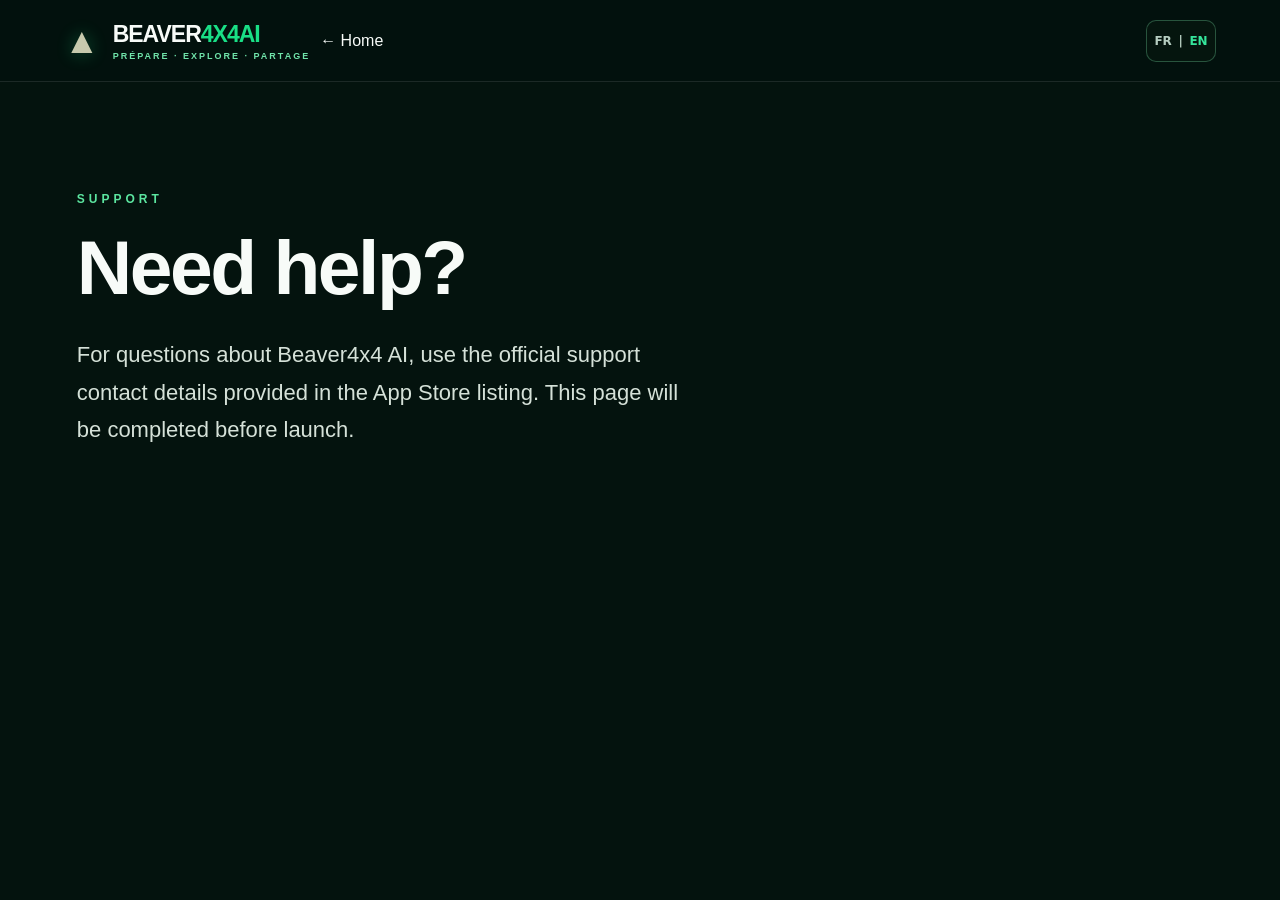
<file: assistance.html>
<!doctype html><html lang="fr"><head><script src="language.js?v=20261024-fr-en1"></script><meta charset="utf-8"><meta name="viewport" content="width=device-width,initial-scale=1"><title>Assistance — Beaver4x4 AI</title><link rel="stylesheet" href="style.css"><link rel="stylesheet" href="language.css?v=20261024-fr-en1"><link rel="sitemap" type="application/xml" href="sitemap.xml"><!-- seo:start -->
<meta name="description" content="Assistance Beaver4x4 AI : informations utiles pour obtenir de l’aide concernant l’application.">
<link rel="canonical" href="https://michelpalmer256-afk.github.io/beaver4x4ai/assistance.html">
<link rel="alternate" hreflang="fr" href="https://michelpalmer256-afk.github.io/beaver4x4ai/assistance.html">
<link rel="alternate" hreflang="en" href="https://michelpalmer256-afk.github.io/beaver4x4ai/en/assistance.html">
<link rel="alternate" hreflang="x-default" href="https://michelpalmer256-afk.github.io/beaver4x4ai/assistance.html">
<meta property="og:type" content="website">
<meta property="og:title" content="Assistance — Beaver4x4 AI">
<meta property="og:description" content="Assistance Beaver4x4 AI : informations utiles pour obtenir de l’aide concernant l’application.">
<meta property="og:url" content="https://michelpalmer256-afk.github.io/beaver4x4ai/assistance.html">
<meta property="og:locale" content="fr_FR">
<meta property="og:locale:alternate" content="en_US">
<!-- seo:end --></head><body><header class="header"><a class="brand" href="index.html"><span class="brand-mark">▲</span><span><strong>BEAVER<span>4X4AI</span></strong><small>PRÉPARE · EXPLORE · PARTAGE</small></span></a><a href="index.html">← Accueil</a><div class="language-switch" role="group" aria-label="Langue du site"><a href="https://michelpalmer256-afk.github.io/beaver4x4ai/assistance.html?lang=fr" data-language="fr" lang="fr" hreflang="fr" aria-label="Français" aria-current="page">FR</a><span aria-hidden="true">|</span><a href="https://michelpalmer256-afk.github.io/beaver4x4ai/en/assistance.html" data-language="en" lang="en" hreflang="en" aria-label="English">EN</a></div></header><main class="section"><div class="eyebrow">ASSISTANCE</div><h2>Besoin d'aide ?</h2><p class="lead">Pour toute question concernant Beaver4x4 AI, utilise les coordonnées d'assistance officielles publiées dans la fiche App Store. Cette page sera complétée avant le lancement.</p></main></body></html>
</file>
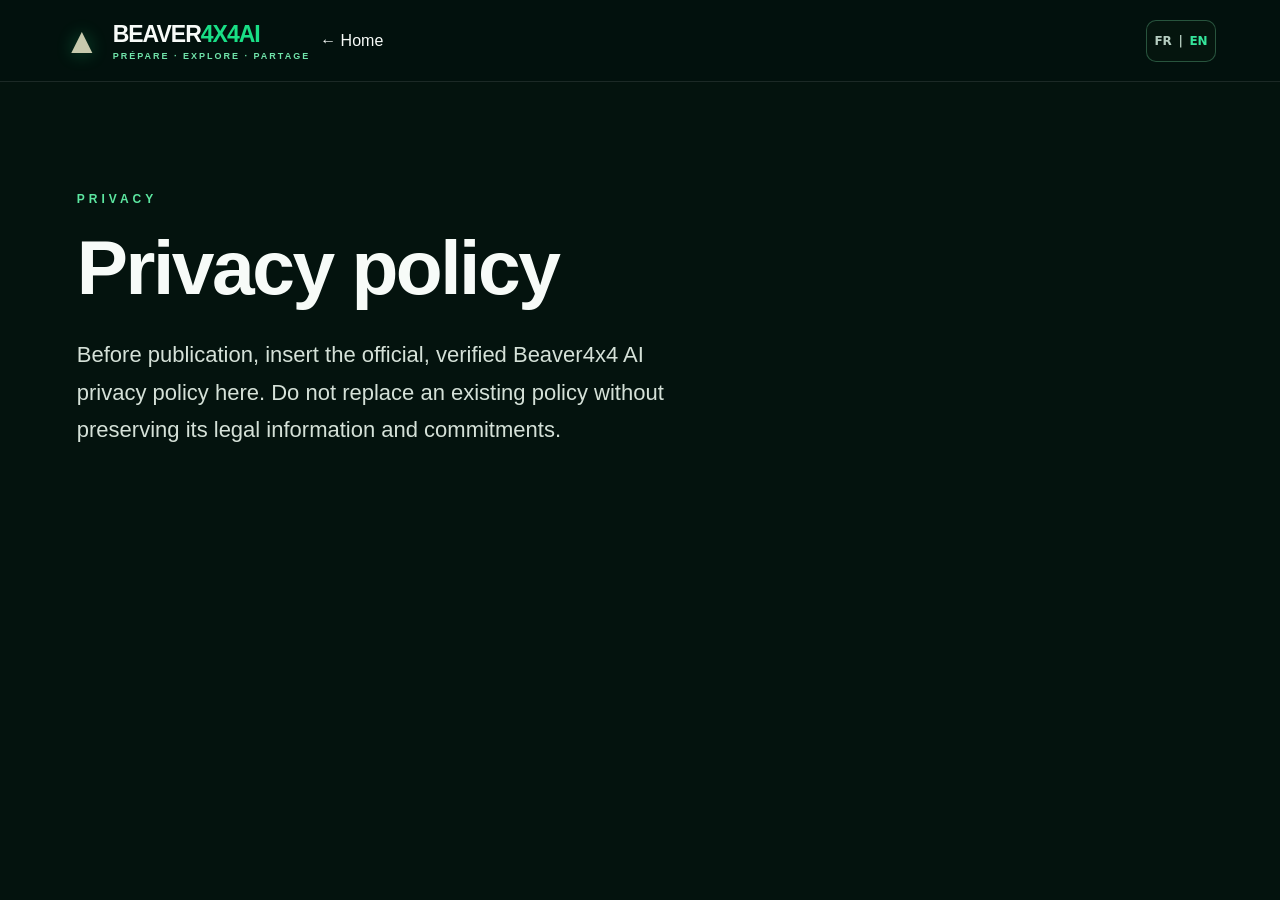
<file: confidentialite.html>
<!doctype html><html lang="fr"><head><script src="language.js?v=20261024-fr-en1"></script><meta charset="utf-8"><meta name="viewport" content="width=device-width,initial-scale=1"><title>Confidentialité — Beaver4x4 AI</title><link rel="stylesheet" href="style.css"><link rel="stylesheet" href="language.css?v=20261024-fr-en1"><link rel="sitemap" type="application/xml" href="sitemap.xml"><!-- seo:start -->
<meta name="description" content="Informations de confidentialité de Beaver4x4 AI et état de préparation de la politique officielle.">
<link rel="canonical" href="https://michelpalmer256-afk.github.io/beaver4x4ai/confidentialite.html">
<link rel="alternate" hreflang="fr" href="https://michelpalmer256-afk.github.io/beaver4x4ai/confidentialite.html">
<link rel="alternate" hreflang="en" href="https://michelpalmer256-afk.github.io/beaver4x4ai/en/confidentialite.html">
<link rel="alternate" hreflang="x-default" href="https://michelpalmer256-afk.github.io/beaver4x4ai/confidentialite.html">
<meta property="og:type" content="website">
<meta property="og:title" content="Confidentialité — Beaver4x4 AI">
<meta property="og:description" content="Informations de confidentialité de Beaver4x4 AI et état de préparation de la politique officielle.">
<meta property="og:url" content="https://michelpalmer256-afk.github.io/beaver4x4ai/confidentialite.html">
<meta property="og:locale" content="fr_FR">
<meta property="og:locale:alternate" content="en_US">
<!-- seo:end --></head><body><header class="header"><a class="brand" href="index.html"><span class="brand-mark">▲</span><span><strong>BEAVER<span>4X4AI</span></strong><small>PRÉPARE · EXPLORE · PARTAGE</small></span></a><a href="index.html">← Accueil</a><div class="language-switch" role="group" aria-label="Langue du site"><a href="https://michelpalmer256-afk.github.io/beaver4x4ai/confidentialite.html?lang=fr" data-language="fr" lang="fr" hreflang="fr" aria-label="Français" aria-current="page">FR</a><span aria-hidden="true">|</span><a href="https://michelpalmer256-afk.github.io/beaver4x4ai/en/confidentialite.html" data-language="en" lang="en" hreflang="en" aria-label="English">EN</a></div></header><main class="section"><div class="eyebrow">CONFIDENTIALITÉ</div><h2>Politique de confidentialité</h2><p class="lead">Avant publication, insérer ici la politique de confidentialité officielle et vérifiée de Beaver4x4 AI. Ne pas remplacer une politique existante sans reprendre ses informations juridiques et ses engagements.</p></main></body></html>
</file>
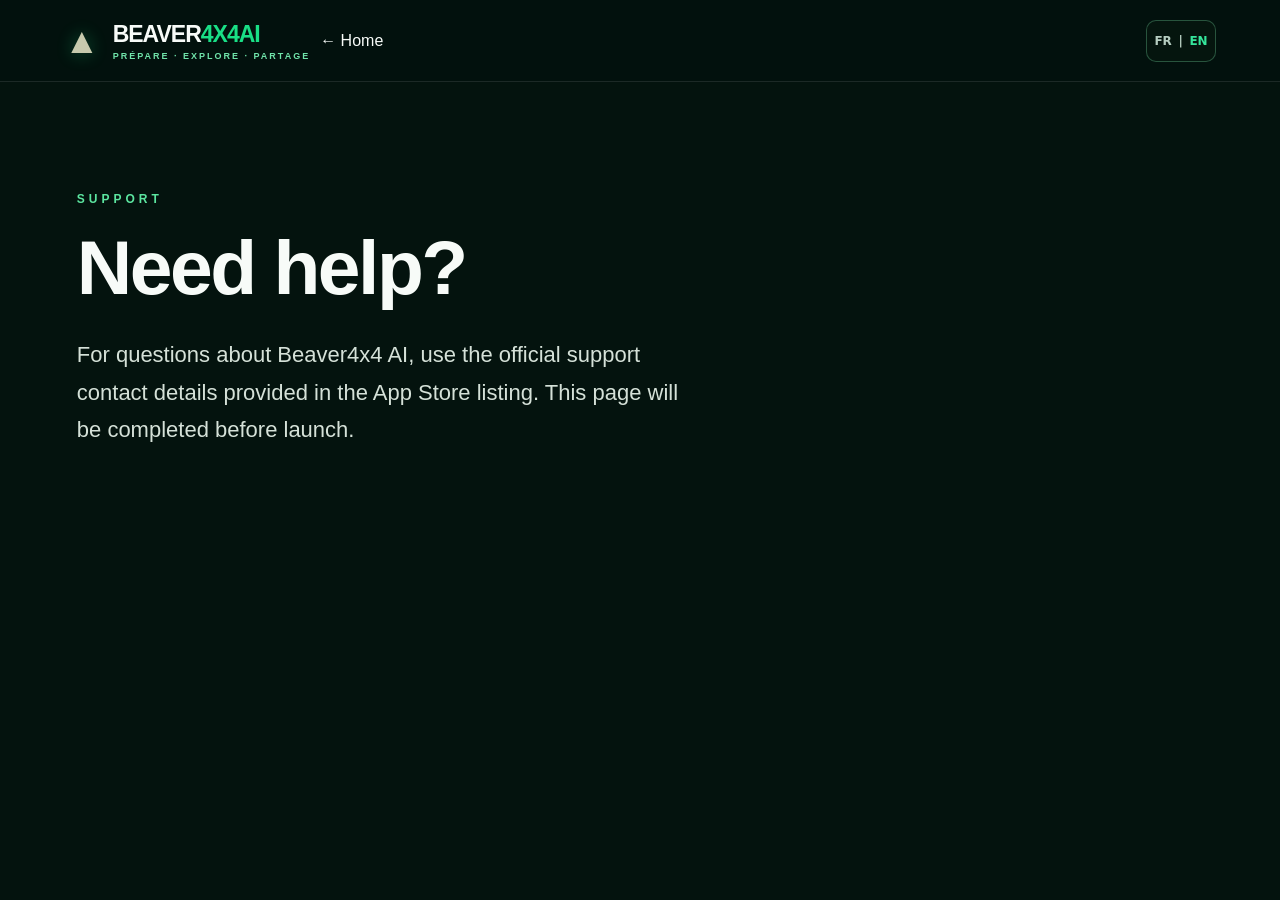
<file: en/assistance.html>
<!doctype html><html lang="en"><head><script src="../language.js?v=20261024-fr-en1"></script><meta charset="utf-8"><meta name="viewport" content="width=device-width,initial-scale=1"><title>Support — Beaver4x4 AI</title><link rel="stylesheet" href="../style.css"><link rel="stylesheet" href="../language.css?v=20261024-fr-en1"><link rel="sitemap" type="application/xml" href="../sitemap.xml"><!-- seo:start -->
<meta name="description" content="Beaver4x4 AI support: information on getting help with the app.">
<link rel="canonical" href="https://michelpalmer256-afk.github.io/beaver4x4ai/en/assistance.html">
<link rel="alternate" hreflang="fr" href="https://michelpalmer256-afk.github.io/beaver4x4ai/assistance.html">
<link rel="alternate" hreflang="en" href="https://michelpalmer256-afk.github.io/beaver4x4ai/en/assistance.html">
<link rel="alternate" hreflang="x-default" href="https://michelpalmer256-afk.github.io/beaver4x4ai/assistance.html">
<meta property="og:type" content="website">
<meta property="og:title" content="Support — Beaver4x4 AI">
<meta property="og:description" content="Beaver4x4 AI support: information on getting help with the app.">
<meta property="og:url" content="https://michelpalmer256-afk.github.io/beaver4x4ai/en/assistance.html">
<meta property="og:locale" content="en_US">
<meta property="og:locale:alternate" content="fr_FR">
<!-- seo:end --></head><body><header class="header"><a class="brand" href="./"><span class="brand-mark">▲</span><span><strong>BEAVER<span>4X4AI</span></strong><small lang="fr">PRÉPARE · EXPLORE · PARTAGE</small></span></a><a href="./">← Home</a><div class="language-switch" role="group" aria-label="Site language"><a href="https://michelpalmer256-afk.github.io/beaver4x4ai/assistance.html?lang=fr" data-language="fr" lang="fr" hreflang="fr" aria-label="Français">FR</a><span aria-hidden="true">|</span><a href="https://michelpalmer256-afk.github.io/beaver4x4ai/en/assistance.html" data-language="en" lang="en" hreflang="en" aria-label="English" aria-current="page">EN</a></div></header><main class="section"><div class="eyebrow">SUPPORT</div><h2>Need help?</h2><p class="lead">For questions about Beaver4x4 AI, use the official support contact details provided in the App Store listing. This page will be completed before launch.</p></main></body></html>
</file>
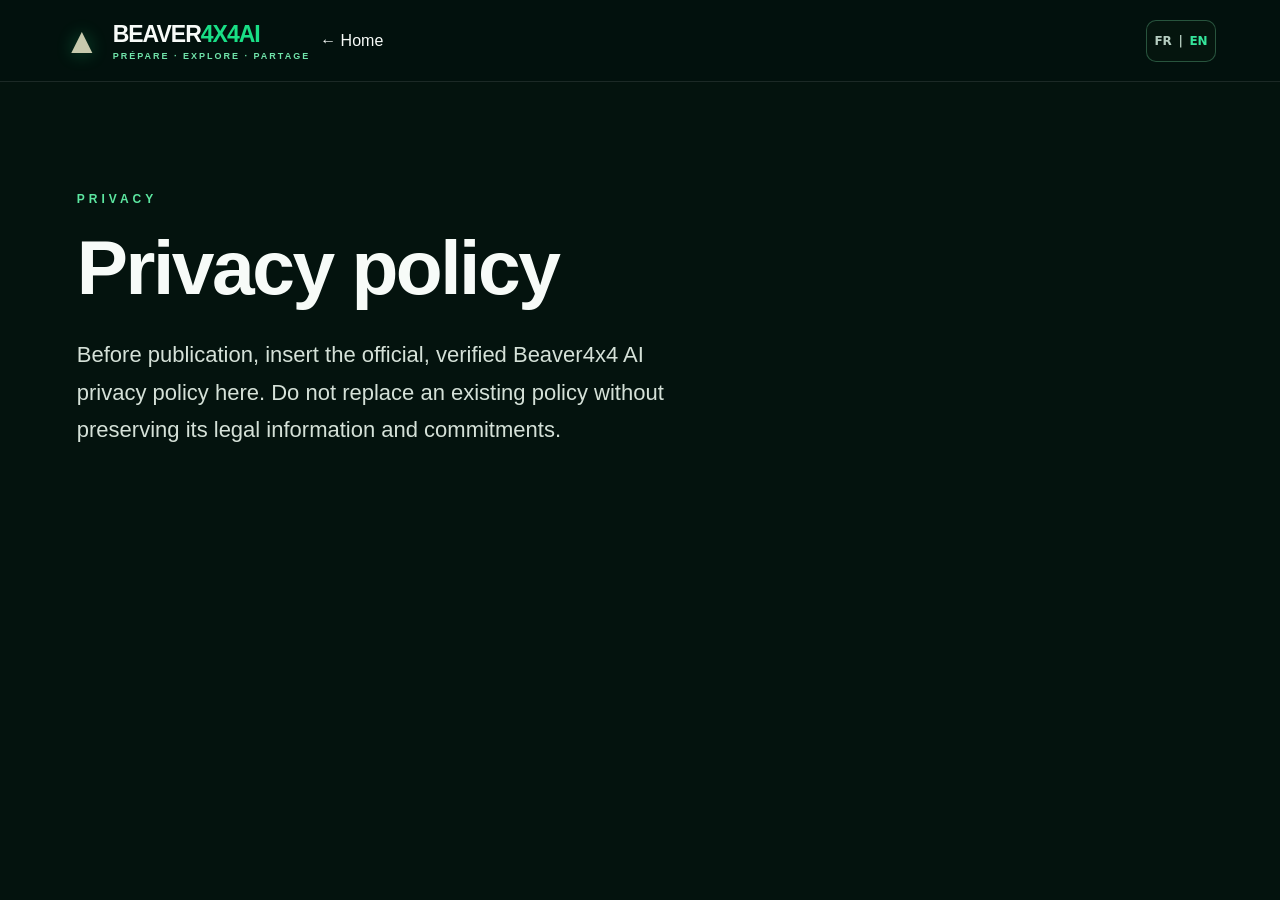
<file: en/confidentialite.html>
<!doctype html><html lang="en"><head><script src="../language.js?v=20261024-fr-en1"></script><meta charset="utf-8"><meta name="viewport" content="width=device-width,initial-scale=1"><title>Privacy — Beaver4x4 AI</title><link rel="stylesheet" href="../style.css"><link rel="stylesheet" href="../language.css?v=20261024-fr-en1"><link rel="sitemap" type="application/xml" href="../sitemap.xml"><!-- seo:start -->
<meta name="description" content="Beaver4x4 AI privacy information and the status of the official privacy policy.">
<link rel="canonical" href="https://michelpalmer256-afk.github.io/beaver4x4ai/en/confidentialite.html">
<link rel="alternate" hreflang="fr" href="https://michelpalmer256-afk.github.io/beaver4x4ai/confidentialite.html">
<link rel="alternate" hreflang="en" href="https://michelpalmer256-afk.github.io/beaver4x4ai/en/confidentialite.html">
<link rel="alternate" hreflang="x-default" href="https://michelpalmer256-afk.github.io/beaver4x4ai/confidentialite.html">
<meta property="og:type" content="website">
<meta property="og:title" content="Privacy — Beaver4x4 AI">
<meta property="og:description" content="Beaver4x4 AI privacy information and the status of the official privacy policy.">
<meta property="og:url" content="https://michelpalmer256-afk.github.io/beaver4x4ai/en/confidentialite.html">
<meta property="og:locale" content="en_US">
<meta property="og:locale:alternate" content="fr_FR">
<!-- seo:end --></head><body><header class="header"><a class="brand" href="./"><span class="brand-mark">▲</span><span><strong>BEAVER<span>4X4AI</span></strong><small lang="fr">PRÉPARE · EXPLORE · PARTAGE</small></span></a><a href="./">← Home</a><div class="language-switch" role="group" aria-label="Site language"><a href="https://michelpalmer256-afk.github.io/beaver4x4ai/confidentialite.html?lang=fr" data-language="fr" lang="fr" hreflang="fr" aria-label="Français">FR</a><span aria-hidden="true">|</span><a href="https://michelpalmer256-afk.github.io/beaver4x4ai/en/confidentialite.html" data-language="en" lang="en" hreflang="en" aria-label="English" aria-current="page">EN</a></div></header><main class="section"><div class="eyebrow">PRIVACY</div><h2>Privacy policy</h2><p class="lead">Before publication, insert the official, verified Beaver4x4 AI privacy policy here. Do not replace an existing policy without preserving its legal information and commitments.</p></main></body></html>
</file>
<file: style.css>
:root{--bg:#04130e;--panel:#0c271c;--green:#19df86;--text:#f7fbf8;--muted:#b4c6bc}*{box-sizing:border-box}html{scroll-behavior:smooth;scroll-padding-top:85px}body{margin:0;background:var(--bg);color:var(--text);font-family:Inter,-apple-system,BlinkMacSystemFont,'Segoe UI',sans-serif}a{color:inherit;text-decoration:none}.header{height:82px;position:sticky;top:0;z-index:30;display:flex;align-items:center;justify-content:space-between;padding:0 max(5%,calc((100vw - 1250px)/2));background:#03120ef5;border-bottom:1px solid #ffffff1a;backdrop-filter:blur(18px)}.brand{display:flex;align-items:center;gap:13px}.brand-mark{font-size:36px;color:#c7c9ad;text-shadow:0 0 18px #28e98b55}.brand strong{font-size:23px;letter-spacing:-1px}.brand strong span{color:var(--green)}.brand small{display:block;font-size:9px;color:#70e4aa;letter-spacing:2px;font-weight:800;margin-top:3px}.nav{display:flex;gap:25px;font-size:13px;color:#d7e6db}.nav a:hover{color:var(--green)}.menu{display:none;background:none;border:0;color:white;font-size:27px}.hero{min-height:calc(100svh - 82px);position:relative;display:flex;flex-direction:column;justify-content:center;background:linear-gradient(90deg,#03110eea 0%,#03110e9a 53%,#03110e4d),url('assets/hero-4x4.jpg') center/cover,linear-gradient(135deg,#122e21,#43594b 50%,#081911)}.hero-content{position:relative;z-index:1;max-width:800px;margin:80px 7% 110px}.eyebrow{font-weight:850;letter-spacing:4px;font-size:12px;color:#5ce6a0;margin-bottom:20px}.hero h1{font-size:clamp(52px,8vw,112px);line-height:.99;letter-spacing:-5px;margin:0 0 28px;font-weight:950}em{font-style:normal;color:var(--green)}.hero p,.lead{max-width:630px;color:#d5e1d8;font-size:clamp(17px,2vw,22px);line-height:1.7}.launch{display:inline-flex;align-items:center;gap:12px;border:1px solid #32c8828c;border-radius:50px;padding:13px 19px;background:#042119d9;font-weight:750;margin:22px 0 24px}.pulse{width:11px;height:11px;background:var(--green);border-radius:50%;box-shadow:0 0 0 6px #19df862a;animation:pulse 2s infinite}@keyframes pulse{50%{box-shadow:0 0 0 12px #19df8600}}.actions{display:flex;flex-wrap:wrap;gap:14px}.btn{display:inline-block;padding:17px 24px;border-radius:11px;font-weight:800;transition:transform .2s,background .2s}.btn:hover{transform:translateY(-3px)}.primary{background:var(--green);color:#03130c}.outline{border:1px solid #b6c6bb99;background:#03130b7a}.hero-bottom{position:absolute;bottom:0;left:0;right:0;padding:20px;text-align:center;background:#03120dbd;color:#a8c6b4;font-size:11px;letter-spacing:2px}.hero-bottom span{color:var(--green);margin:0 14px}.section{padding:110px max(6%,calc((100vw - 1200px)/2))}.section h2,.club h2{font-size:clamp(42px,6vw,80px);line-height:1.07;letter-spacing:-2.5px;margin:0 0 28px}.vehicle-grid{display:grid;grid-template-columns:repeat(4,1fr);gap:16px;margin-top:45px}.vehicle{border-radius:20px;overflow:hidden;background:#0e2a20;border:1px solid #ffffff1b;transition:transform .3s}.vehicle:hover{transform:translateY(-7px)}.vehicle-photo{height:260px;background-size:cover;background-position:center;position:relative}.photo-land{background-image:linear-gradient(0deg,#07160a88,transparent),url('assets/land-cruiser.jpg')}.photo-patrol{background-image:linear-gradient(0deg,#07160a88,transparent),url('assets/patrol.jpg')}.photo-jimny{background-image:linear-gradient(0deg,#07160a88,transparent),url('assets/jimny.jpg')}.photo-jeep{background-image:linear-gradient(0deg,#07160a88,transparent),url('assets/wrangler.jpg')}.vehicle-photo{background-color:#244c38}.vehicle-tag{position:absolute;top:14px;left:14px;background:#061b14d9;border:1px solid #ffffff3a;padding:9px;border-radius:7px;font-size:10px;letter-spacing:1px}.vehicle-caption{padding:20px}.vehicle-caption h3{margin:0 0 7px}.vehicle-caption p{margin:0;color:var(--muted);font-size:13px}.note{font-size:12px;color:#849b8b;margin-top:24px}.split{display:grid;grid-template-columns:1fr 1fr;align-items:center;gap:7%;background:#0a2118}.split:nth-of-type(even){background:#04130e}.split-copy p,.club p,.closing p{font-size:19px;line-height:1.8;color:var(--muted)}.split-copy small,.closing small{color:#95b09e;line-height:1.6;display:block;margin-top:25px}.chips{display:flex;flex-wrap:wrap;gap:10px;margin-top:27px}.chips span{border:1px solid #6384758c;padding:10px 14px;border-radius:25px;color:#c5d7cb;font-size:13px}.feature-visual{min-height:440px;border-radius:24px;position:relative;overflow:hidden;background:#143c2b;border:1px solid #ffffff2a;box-shadow:0 25px 65px #0007}.garage-visual{background:linear-gradient(0deg,#061c14c9,#0a2b1680),url('assets/garage-4x4.jpg') center/cover}.visual-label{position:absolute;top:26px;left:26px;font-size:12px;letter-spacing:2px;color:#b7d4c4}.vehicle-line{font-weight:950;font-size:150px;letter-spacing:-12px;color:#ffffff14;position:absolute;top:30%;left:10%}.visual-bottom{position:absolute;bottom:25px;left:25px;right:25px;background:#03170fc9;padding:17px;border-radius:12px;font-weight:850;letter-spacing:1px}.trail-visual{background:linear-gradient(135deg,#154a35,#071911)}.map-lines{position:absolute;inset:-60px;transform:rotate(23deg);background:repeating-linear-gradient(0deg,transparent 0 80px,#ffffff15 81px 83px),repeating-linear-gradient(90deg,transparent 0 80px,#ffffff15 81px 83px)}.pin{position:absolute;color:#19df86;font-size:55px;text-shadow:0 0 20px #20f58d}.p1{top:20%;left:20%}.p2{top:42%;left:66%}.p3{top:63%;left:37%}.phone{border:13px solid #264337;border-radius:50px;background:#03160e;padding:70px 27px 28px;min-height:480px;max-width:380px;width:100%;margin:auto;position:relative;box-shadow:0 20px 50px #0009}.notch{position:absolute;top:12px;left:36%;width:28%;height:24px;background:#000;border-radius:20px}.phone h3{font-size:20px}.bubble{padding:18px;border-radius:18px;line-height:1.5;margin:20px 0}.question{background:#146c46;margin-left:25%}.answer{background:#19392a;margin-right:13%}.fake-input{border:1px solid #648270;border-radius:15px;padding:14px;color:#a9bcb0;margin-top:38px}.fake-input span{float:right;color:var(--green)}.phone small{display:block;margin-top:14px;color:#9caca1}.club{min-height:650px;display:flex;align-items:center;background:linear-gradient(90deg,#03130ded,#03130e55),url('assets/club-4x4.jpg') center/cover,#18382a}.club-overlay{padding:90px 8%;max-width:750px}.club p{color:#e1eae2}.closing{text-align:center}.closing .launch{margin-bottom:22px}footer{border-top:1px solid #ffffff22;padding:45px 7%;display:flex;gap:30px;align-items:center;justify-content:space-between;flex-wrap:wrap}footer p{color:#91a89a;font-size:13px}.footer-links{display:flex;gap:20px;font-size:13px}.reveal{opacity:0;transform:translateY(25px);transition:opacity .75s,transform .75s}.reveal.visible{opacity:1;transform:none}@media(max-width:850px){.header{height:76px;padding:0 5%}.menu{display:block}.nav{display:none;position:absolute;top:76px;left:0;right:0;background:#04150f;padding:25px;flex-direction:column;border-bottom:1px solid #ffffff24}.nav.open{display:flex}.hero h1{letter-spacing:-2px}.hero-content{margin:65px 6% 100px}.hero-bottom{font-size:9px;letter-spacing:0}.hero-bottom span{margin:0 5px}.vehicle-grid{grid-template-columns:repeat(2,1fr)}.split{grid-template-columns:1fr;gap:40px}.alternate .feature-visual{order:2}.section{padding:80px 6%}}@media(max-width:500px){.brand strong{font-size:21px}.brand small{font-size:8px}.hero h1{font-size:53px}.hero p{font-size:17px}.actions .btn{width:100%;text-align:center}.vehicle-grid{gap:11px}.vehicle-photo{height:190px}.vehicle-caption{padding:13px}.vehicle-caption h3{font-size:17px}.vehicle-caption p{font-size:12px}.section h2,.club h2{font-size:46px}.feature-visual{min-height:350px}.club{min-height:570px}footer{align-items:flex-start;flex-direction:column}}@media(prefers-reduced-motion:reduce){*,*:before,*:after{scroll-behavior:auto!important;animation:none!important;transition:none!important}.reveal{opacity:1;transform:none}}
</file>
<file: language.css>
.language-switch{display:inline-flex;align-items:center;justify-content:center;gap:1px;flex-shrink:0;white-space:nowrap;border:1px solid #77dca650;border-radius:10px;padding:0 2px;font:700 12px/1 system-ui,-apple-system,Arial,sans-serif;color:#b5cdc0;background:#06170fe6}
.language-switch a{display:inline-flex;align-items:center;justify-content:center;min-width:29px;min-height:40px;padding:4px;color:inherit;text-decoration:none}
.language-switch a[aria-current=page]{color:#35e59b}
.language-switch a:focus-visible{outline:2px solid #35e59b;outline-offset:-2px;border-radius:7px}
header>.language-switch{margin-left:auto}
header nav+.language-switch{margin-left:0}
@media(max-width:760px){header{gap:8px}.language-switch{font-size:11px}.language-switch a{min-width:26px;min-height:40px}}
@media(max-width:360px){.mobile-menu .menu-word{display:none}.mobile-menu summary{padding-inline:10px}}
.header{gap:10px;flex-wrap:wrap}
.header>.language-switch{margin-left:auto}
html[lang=en] .welcome-headline{overflow-wrap:break-word}

html[lang=en] .vehicle .info::before{content:"ADVENTURE / 4×4"}
html[lang=en] .photo::after{content:"PREPARE · EXPLORE · SHARE"}
</file>
